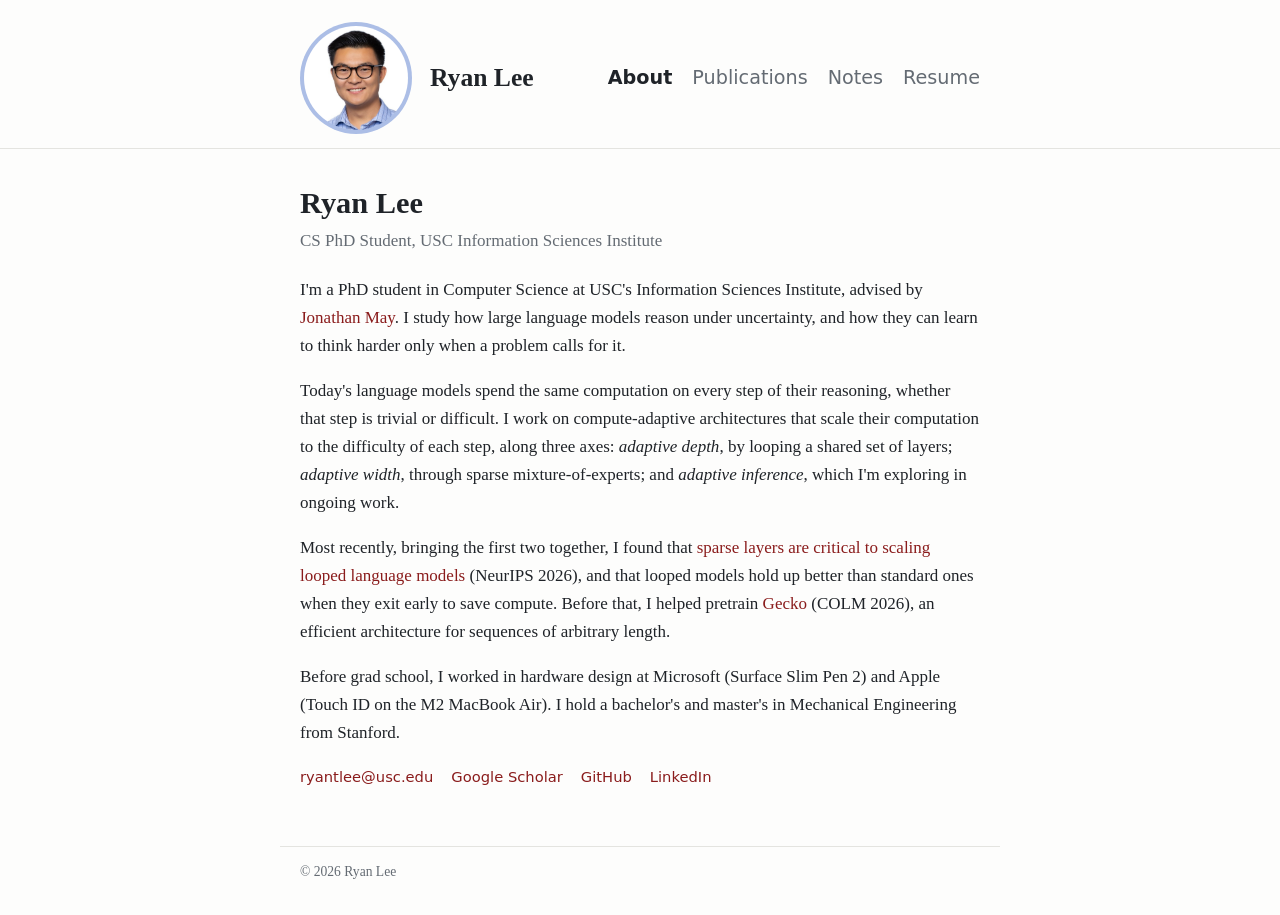
<file: index.html>
<!doctype html>
<html lang="en">
<head>
  <meta charset="utf-8">
  <meta name="viewport" content="width=device-width, initial-scale=1">
  <title>Ryan Lee</title>
  <meta name="description" content="Ryan Lee, CS PhD student at USC Information Sciences Institute, working on compute-adaptive language models.">
  <link rel="stylesheet" href="style.css?v=2">
</head>
<body>
  <header>
    <div class="wrap">
      <a class="site-name" href="index.html"><img class="avatar" src="assets/img/headshot.jpeg" alt="">Ryan Lee</a>
      <nav>
        <a href="index.html" aria-current="page">About</a>
        <a href="publications.html">Publications</a>
        <a href="notes.html">Notes</a>
        <a href="resume.html">Resume</a>
      </nav>
    </div>
  </header>

  <main class="wrap">
    <h1>Ryan Lee</h1>
    <p class="subtitle">CS PhD Student, USC Information Sciences Institute</p>

    <p>I'm a PhD student in Computer Science at USC's Information Sciences Institute, advised by <a href="https://www.isi.edu/~jonmay/">Jonathan May</a>. I study how large language models reason under uncertainty, and how they can learn to think harder only when a problem calls for it.</p>

    <p>Today's language models spend the same computation on every step of their reasoning, whether that step is trivial or difficult. I work on compute-adaptive architectures that scale their computation to the difficulty of each step, along three axes: <em>adaptive depth</em>, by looping a shared set of layers; <em>adaptive width</em>, through sparse mixture-of-experts; and <em>adaptive inference</em>, which I'm exploring in ongoing work.</p>

    <p>Most recently, bringing the first two together, I found that <a href="https://arxiv.org/abs/2605.09165">sparse layers are critical to scaling looped language models</a> (NeurIPS 2026), and that looped models hold up better than standard ones when they exit early to save compute. Before that, I helped pretrain <a href="https://arxiv.org/abs/2601.06463">Gecko</a> (COLM 2026), an efficient architecture for sequences of arbitrary length.</p>

    <p>Before grad school, I worked in hardware design at Microsoft (Surface Slim Pen 2) and Apple (Touch ID on the M2 MacBook Air). I hold a bachelor's and master's in Mechanical Engineering from Stanford.</p>

    <ul class="links">
      <li><a href="mailto:ryantlee@usc.edu">ryantlee@usc.edu</a></li>
      <li><a href="https://scholar.google.com/citations?user=NHANVUMAAAAJ">Google Scholar</a></li>
      <li><a href="https://github.com/ml-ryanlee">GitHub</a></li>
      <li><a href="https://www.linkedin.com/in/ryan-thomas-lee">LinkedIn</a></li>
    </ul>
  </main>

  <footer class="wrap">© 2026 Ryan Lee</footer>
</body>
</html>
</file>
<file: style.css>
:root {
  --bg: #fdfdfc;
  --text: #1f2328;
  --muted: #646b73;
  --rule: #e4e4e0;
  --accent: #8a1c1c;
  --accent-bg: #f6eeee;
}

@media (prefers-color-scheme: dark) {
  :root {
    --bg: #16181b;
    --text: #e6e6e3;
    --muted: #9aa0a6;
    --rule: #2c3035;
    --accent: #e08a7e;
    --accent-bg: #2a2020;
  }
}

* { box-sizing: border-box; }

html { -webkit-text-size-adjust: 100%; }

body {
  margin: 0;
  background: var(--bg);
  color: var(--text);
  font: 17px/1.65 Charter, "Bitstream Charter", "Iowan Old Style", Georgia, serif;
}

.wrap {
  max-width: 720px;
  margin: 0 auto;
  padding: 0 20px;
}

a { color: var(--accent); text-decoration: none; }
a:hover { text-decoration: underline; }

/* Header + nav */
header {
  border-bottom: 1px solid var(--rule);
  padding: 22px 0 14px;
  margin-bottom: 36px;
}
header .wrap {
  display: flex;
  flex-wrap: wrap;
  align-items: center;
  justify-content: space-between;
  gap: 8px 24px;
}
.site-name {
  display: flex;
  align-items: center;
  gap: 18px;
  font-weight: 700;
  font-size: 1.6rem;
  color: var(--text);
}
.site-name:hover { text-decoration: none; }
.avatar {
  width: 112px;
  height: 112px;
  padding: 4px;
  background: #acbee6;  /* light blue sampled from the shirt in the headshot */
  border-radius: 50%;
  object-fit: cover;
}
nav { display: flex; flex-wrap: wrap; gap: 4px 20px; font-family: system-ui, -apple-system, sans-serif; font-size: 1.2rem; }
nav a { color: var(--muted); }
@media (max-width: 600px) {
  .avatar { width: 80px; height: 80px; }
  .site-name { font-size: 1.4rem; }
  nav { font-size: 1.05rem; }
}
nav a[aria-current="page"] { color: var(--text); font-weight: 600; }

h1 { font-size: 1.9rem; line-height: 1.2; margin: 0 0 6px; }
h2 {
  font-size: 1.15rem;
  margin: 40px 0 12px;
  padding-bottom: 4px;
  border-bottom: 1px solid var(--rule);
}
.subtitle { color: var(--muted); margin: 0 0 20px; }

/* About */
.links {
  display: flex;
  flex-wrap: wrap;
  gap: 6px 18px;
  font-family: system-ui, -apple-system, sans-serif;
  font-size: 0.92rem;
  margin: 18px 0 0;
  padding: 0;
  list-style: none;
}

/* Entry lists (publications, notes) */
.entries { list-style: none; margin: 0; padding: 0; }
.entries li { margin: 0 0 26px; }
.entry-title { font-weight: 600; }
.entry-meta { color: var(--muted); font-size: 0.95rem; }
.entry-meta .me { color: var(--text); font-weight: 600; }
.entry-summary { margin: 4px 0 0; }
.buttons { margin-top: 6px; display: flex; gap: 8px; flex-wrap: wrap; }
.buttons a {
  font-family: system-ui, -apple-system, sans-serif;
  font-size: 0.78rem;
  letter-spacing: 0.02em;
  padding: 2px 10px;
  border: 1px solid var(--accent);
  border-radius: 4px;
}
.buttons a:hover { background: var(--accent-bg); text-decoration: none; }

/* Publication thumbnails */
.entries li.pub {
  display: grid;
  grid-template-columns: 180px 1fr;
  gap: 20px;
  align-items: start;
}
.thumb {
  display: flex;
  align-items: center;
  justify-content: center;
  aspect-ratio: 4 / 3;
  padding: 8px;
  background: #fff;  /* figures have white backgrounds; keep them on white in dark mode too */
  border: 1px solid var(--rule);
  border-radius: 6px;
  overflow: hidden;
}
.thumb img { max-width: 100%; max-height: 100%; object-fit: contain; }
@media (max-width: 600px) {
  .entries li.pub { grid-template-columns: 1fr; gap: 10px; }
  .thumb { max-width: 280px; }
}

/* Resume */
.cv-item { margin: 0 0 18px; }
.cv-head { display: flex; flex-wrap: wrap; justify-content: space-between; gap: 0 16px; }
.cv-head .when { color: var(--muted); font-size: 0.95rem; }
.cv-item ul { margin: 4px 0 0; padding-left: 20px; }
.cv-item p { margin: 2px 0 0; }

footer.wrap {
  margin: 56px auto 32px;
  padding-top: 14px;
  border-top: 1px solid var(--rule);
  color: var(--muted);
  font-size: 0.85rem;
}
</file>
